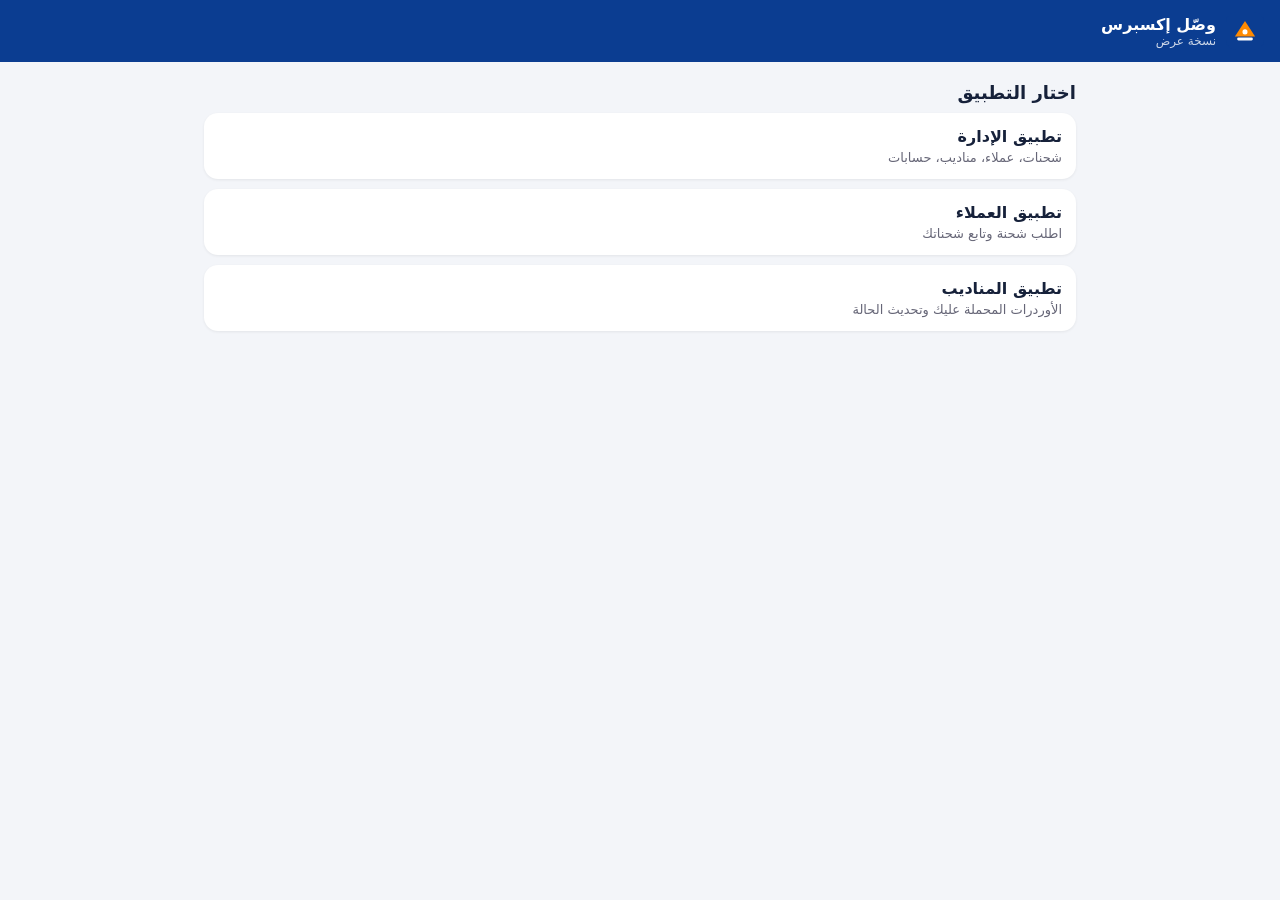
<file: index.html>
<!doctype html><html lang="ar" dir="rtl"><head><meta charset="utf-8"><meta name="viewport" content="width=device-width,initial-scale=1"><title>وصّل إكسبرس</title><link rel="icon" href="logo.svg"><link rel="stylesheet" href="style.css"></head><body style="padding:0"><header><img src="logo.svg" alt=""><div><b>وصّل إكسبرس</b><small>نسخة عرض</small></div></header><main>
<h2>اختار التطبيق</h2>
<a class="card" style="display:block;text-decoration:none;color:inherit" href="admin.html"><b>تطبيق الإدارة</b><div class="m">شحنات، عملاء، مناديب، حسابات</div></a>
<a class="card" style="display:block;text-decoration:none;color:inherit" href="customer.html"><b>تطبيق العملاء</b><div class="m">اطلب شحنة وتابع شحناتك</div></a>
<a class="card" style="display:block;text-decoration:none;color:inherit" href="courier.html"><b>تطبيق المناديب</b><div class="m">الأوردرات المحملة عليك وتحديث الحالة</div></a>
</main></body></html>
</file>
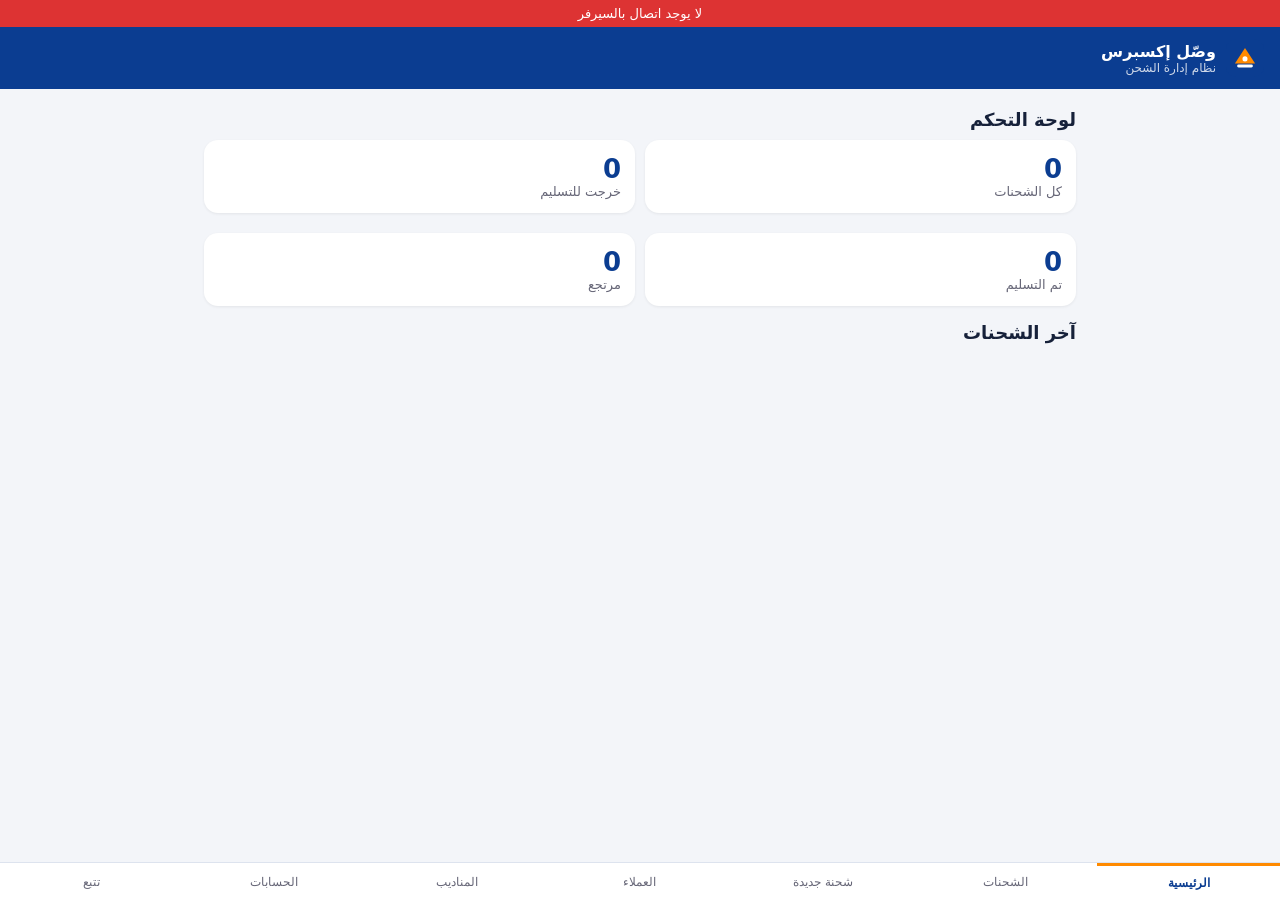
<file: admin.html>
<!doctype html><html lang="ar" dir="rtl"><head><meta charset="utf-8"><meta name="viewport" content="width=device-width,initial-scale=1"><title>وصّل إكسبرس</title><link rel="manifest" href="manifest-admin.json"><meta name="theme-color" content="#0b3d91"><link rel="icon" href="logo.svg"><link rel="stylesheet" href="style.css"></head><body>
<header><img src="logo.svg" alt=""><div><b>وصّل إكسبرس</b><small>نظام إدارة الشحن</small></div></header>
<main id="app"></main>
<nav id="nav"></nav>
<script src="core.js"></script><script src="app.js"></script></body></html>
</file>
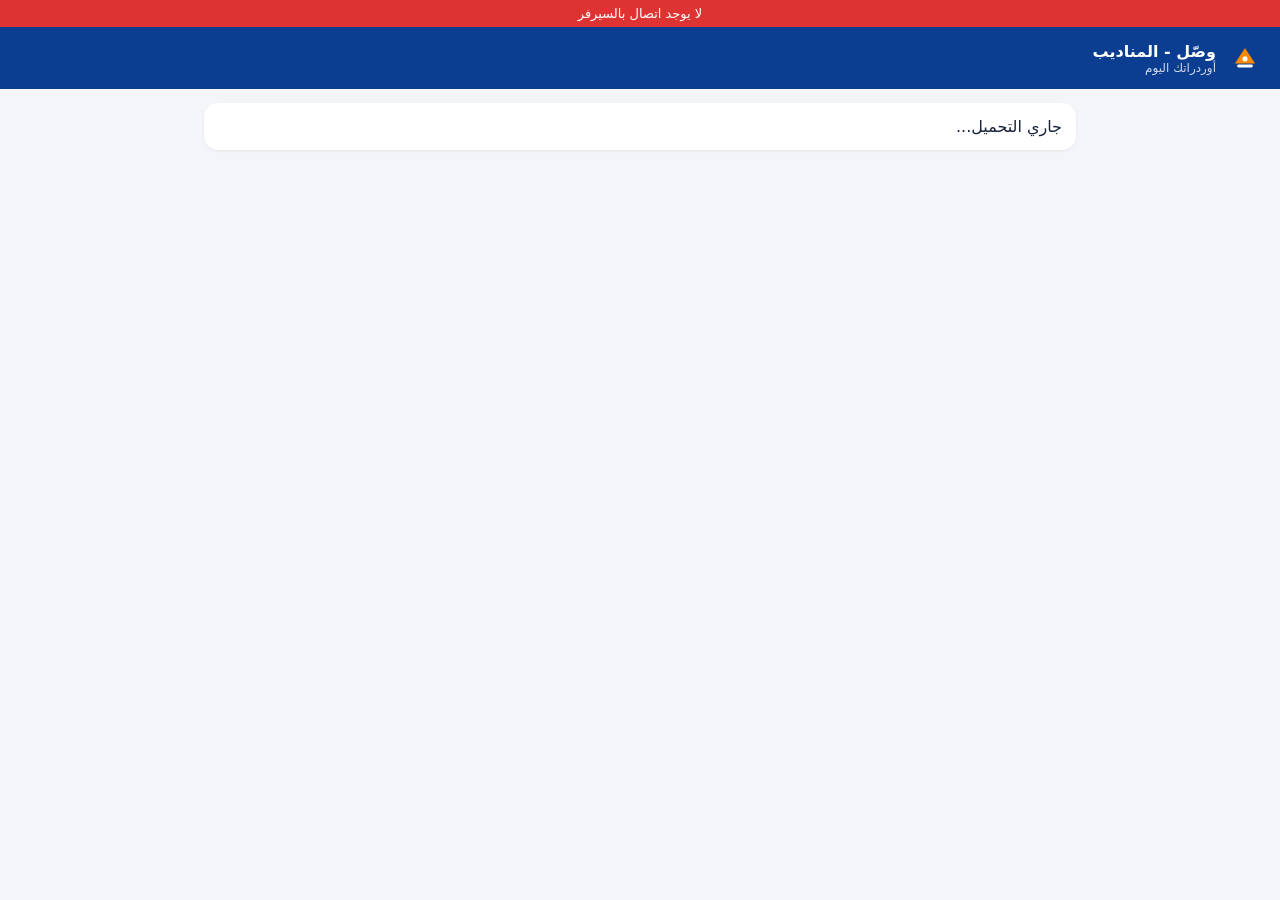
<file: courier.html>
<!doctype html><html lang="ar" dir="rtl"><head><meta charset="utf-8"><meta name="viewport" content="width=device-width,initial-scale=1"><title>وصّل - المناديب</title><link rel="manifest" href="manifest-courier.json"><meta name="theme-color" content="#0b3d91"><link rel="icon" href="logo.svg"><link rel="stylesheet" href="style.css"></head><body style="padding:0"><header><img src="logo.svg" alt=""><div><b>وصّل - المناديب</b><small>أوردراتك اليوم</small></div></header><main id="app"></main><script src="core.js"></script><script>
let me=+localStorage.wcour||0;
window.mv=async(id,st)=>{try{await api('shipments?id=eq.'+encodeURIComponent(id),'PATCH',{st});await load();r()}catch(e){alert('تعذر التحديث')}};
function r(){if(!D.cour.length){A.innerHTML='<div class="card">جاري التحميل...</div>';return}
if(!D.cour.find(x=>x.id==me))me=D.cour[0].id;
const l=D.ship.filter(s=>s.cour==me),act=l.filter(s=>s.st!='done'&&s.st!='ret'),held=l.filter(s=>s.st=='done').reduce((a,s)=>a+(+s.cod),0);
A.innerHTML=`<div class="card">المندوب (للتجربة)<select onchange="me=+this.value;localStorage.wcour=me;r()">${opts(D.cour,me)}</select></div>
<div class="grid"><div class="card"><div class="k">${act.length}</div><div class="l">أوردرات عليك</div></div><div class="card"><div class="k">${held}</div><div class="l">تحصيل معاك (ج)</div></div></div><h2>الأوردرات</h2>`+(l.length?l.map(s=>{const nx={new:'pick',pick:'out',out:'done'}[s.st];return `<div class="card"><div class="row"><b>${s.id}</b>${tag(s.st)}</div><div>${s.to_name} - ${s.gov}</div><div class="m"><a href="tel:${s.phone}">${s.phone}</a> | حصّل: ${s.cod} ج | من: ${s.cust}</div><div style="margin-top:8px">${nx?`<button class="s" onclick="mv('${s.id}','${nx}')">← ${ST[nx][0]}</button> <button class="s" onclick="mv('${s.id}','ret')">مرتجع</button>`:''}</div></div>`}).join(''):'<div class="card">مفيش أوردرات محملة عليك</div>')}
start(r);</script></body></html>
</file>
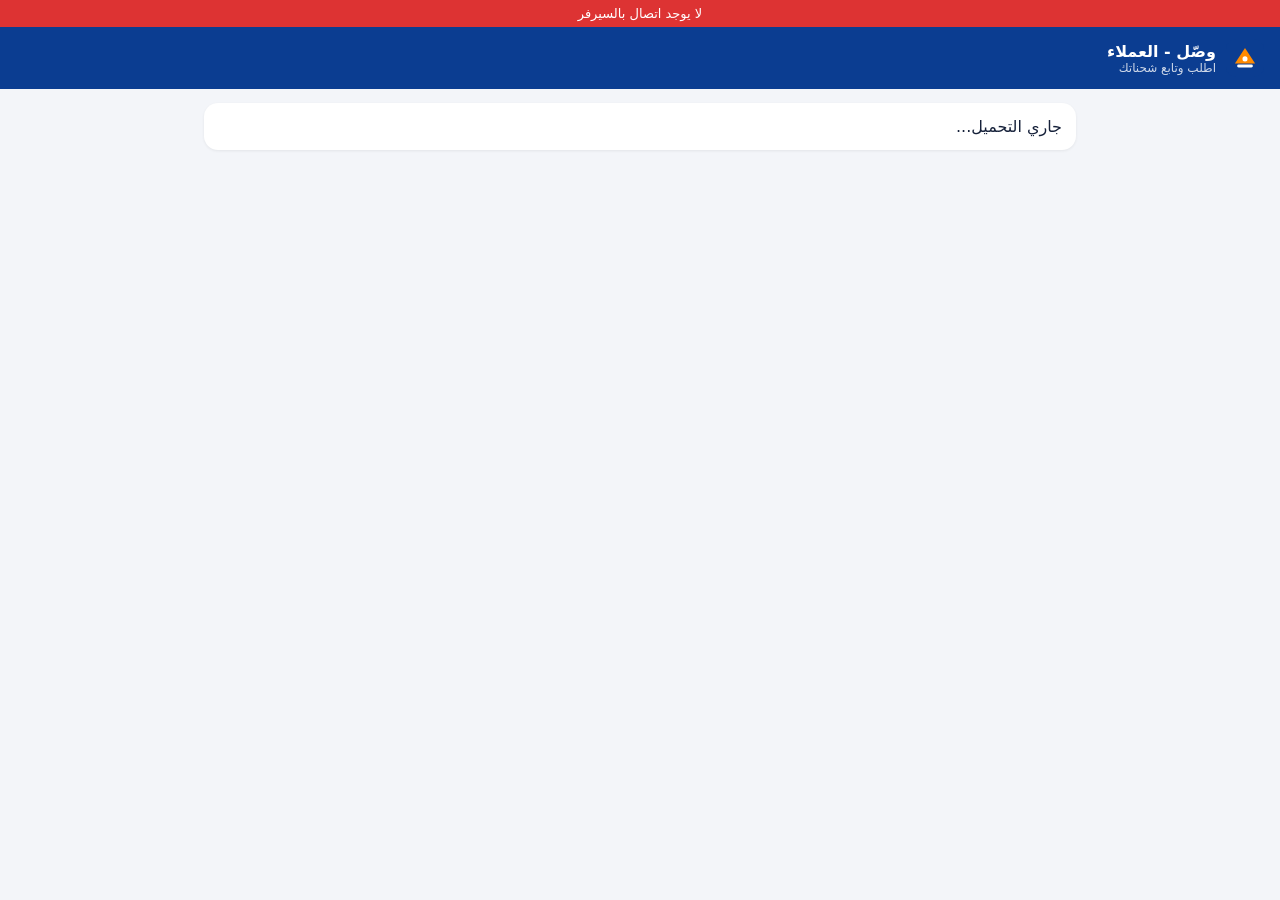
<file: customer.html>
<!doctype html><html lang="ar" dir="rtl"><head><meta charset="utf-8"><meta name="viewport" content="width=device-width,initial-scale=1"><title>وصّل - العملاء</title><link rel="manifest" href="manifest-customer.json"><meta name="theme-color" content="#0b3d91"><link rel="icon" href="logo.svg"><link rel="stylesheet" href="style.css"></head><body style="padding:0"><header><img src="logo.svg" alt=""><div><b>وصّل - العملاء</b><small>اطلب وتابع شحناتك</small></div></header><main id="app"></main><script src="core.js"></script><script>
let me=+localStorage.wcust||0;
function r(){if(!D.cust.length){A.innerHTML='<div class="card">جاري التحميل...</div>';return}
if(!D.cust.find(x=>x.id==me))me=D.cust[0].id;const c=D.cust.find(x=>x.id==me),l=D.ship.filter(s=>s.cust==c.name);
A.innerHTML=`<div class="card">الحساب (للتجربة)<select onchange="me=+this.value;localStorage.wcust=me;r()">${opts(D.cust,me)}</select></div>
<div class="card"><b>اطلب شحنة</b><br>اسم المستلم<input id="to">موبايل المستلم<input id="ph" type="tel">المحافظة<select id="gv">${GOV.map(g=>`<option>${g}</option>`).join('')}</select>مبلغ التحصيل (ج)<input id="cod" type="number"><button class="p" onclick="add()">إرسال الطلب</button></div>
<h2>شحناتك (${l.length})</h2>`+l.map(s=>`<div class="card"><div class="row"><b>${s.id}</b>${tag(s.st)}</div><div>${s.to_name} - ${s.gov}</div><div class="m">تحصيل ${s.cod} ج | شحن ${s.fee} ج | المندوب: ${s.cour?cn(s.cour):'لسه ما اتحددش'}</div></div>`).join('')}
window.add=async()=>{const to=$('#to').value,ph=$('#ph').value;if(!to||!ph)return alert('اكتب اسم المستلم والموبايل');const c=D.cust.find(x=>x.id==me);try{await api('shipments','POST',{id:'WS-'+Date.now().toString().slice(-6),cust:c.name,to_name:to,phone:ph,gov:$('#gv').value,cod:+$('#cod').value||0,fee:40,st:'new'});await load();r()}catch(e){alert('تعذر الإرسال')}};
start(r);</script></body></html>
</file>
<file: style.css>
*{box-sizing:border-box}body{margin:0;font-family:system-ui,"Segoe UI",Tahoma,Arial;background:#f3f5f9;color:#16213a;padding-bottom:70px}
header{background:#0b3d91;color:#fff;display:flex;gap:10px;align-items:center;padding:12px 16px;position:sticky;top:0;z-index:5}header img{width:38px;height:38px;border-radius:10px}header small{display:block;opacity:.8;font-size:12px}
main{padding:14px;max-width:900px;margin:auto}nav{position:fixed;bottom:0;left:0;right:0;background:#fff;display:flex;border-top:1px solid #dde3ee}nav button{flex:1;border:0;background:none;padding:10px 2px;font-size:12px;color:#667}nav button.on{color:#0b3d91;font-weight:700;border-top:3px solid #ff8a00}
.grid{display:grid;grid-template-columns:repeat(2,1fr);gap:10px}.card{background:#fff;border-radius:14px;padding:14px;margin-bottom:10px;box-shadow:0 1px 3px #0001}.k{font-size:26px;font-weight:800;color:#0b3d91}.l{font-size:13px;color:#667}
input,select{width:100%;padding:10px;border:1px solid #cfd6e4;border-radius:10px;margin:4px 0 8px;font-size:15px;background:#fff}button.p{background:#ff8a00;color:#fff;border:0;padding:11px 16px;border-radius:10px;font-weight:700;font-size:15px}button.s{background:#e8eefb;color:#0b3d91;border:0;padding:6px 10px;border-radius:8px;font-size:13px}
.row{display:flex;justify-content:space-between;align-items:center;gap:8px}.tag{padding:3px 9px;border-radius:99px;font-size:12px;color:#fff}h2{margin:6px 0 10px;font-size:18px}.m{font-size:13px;color:#667;margin-top:4px}
body.off::before{content:"لا يوجد اتصال بالسيرفر";display:block;background:#d33;color:#fff;text-align:center;padding:6px;font-size:13px}
</file>
